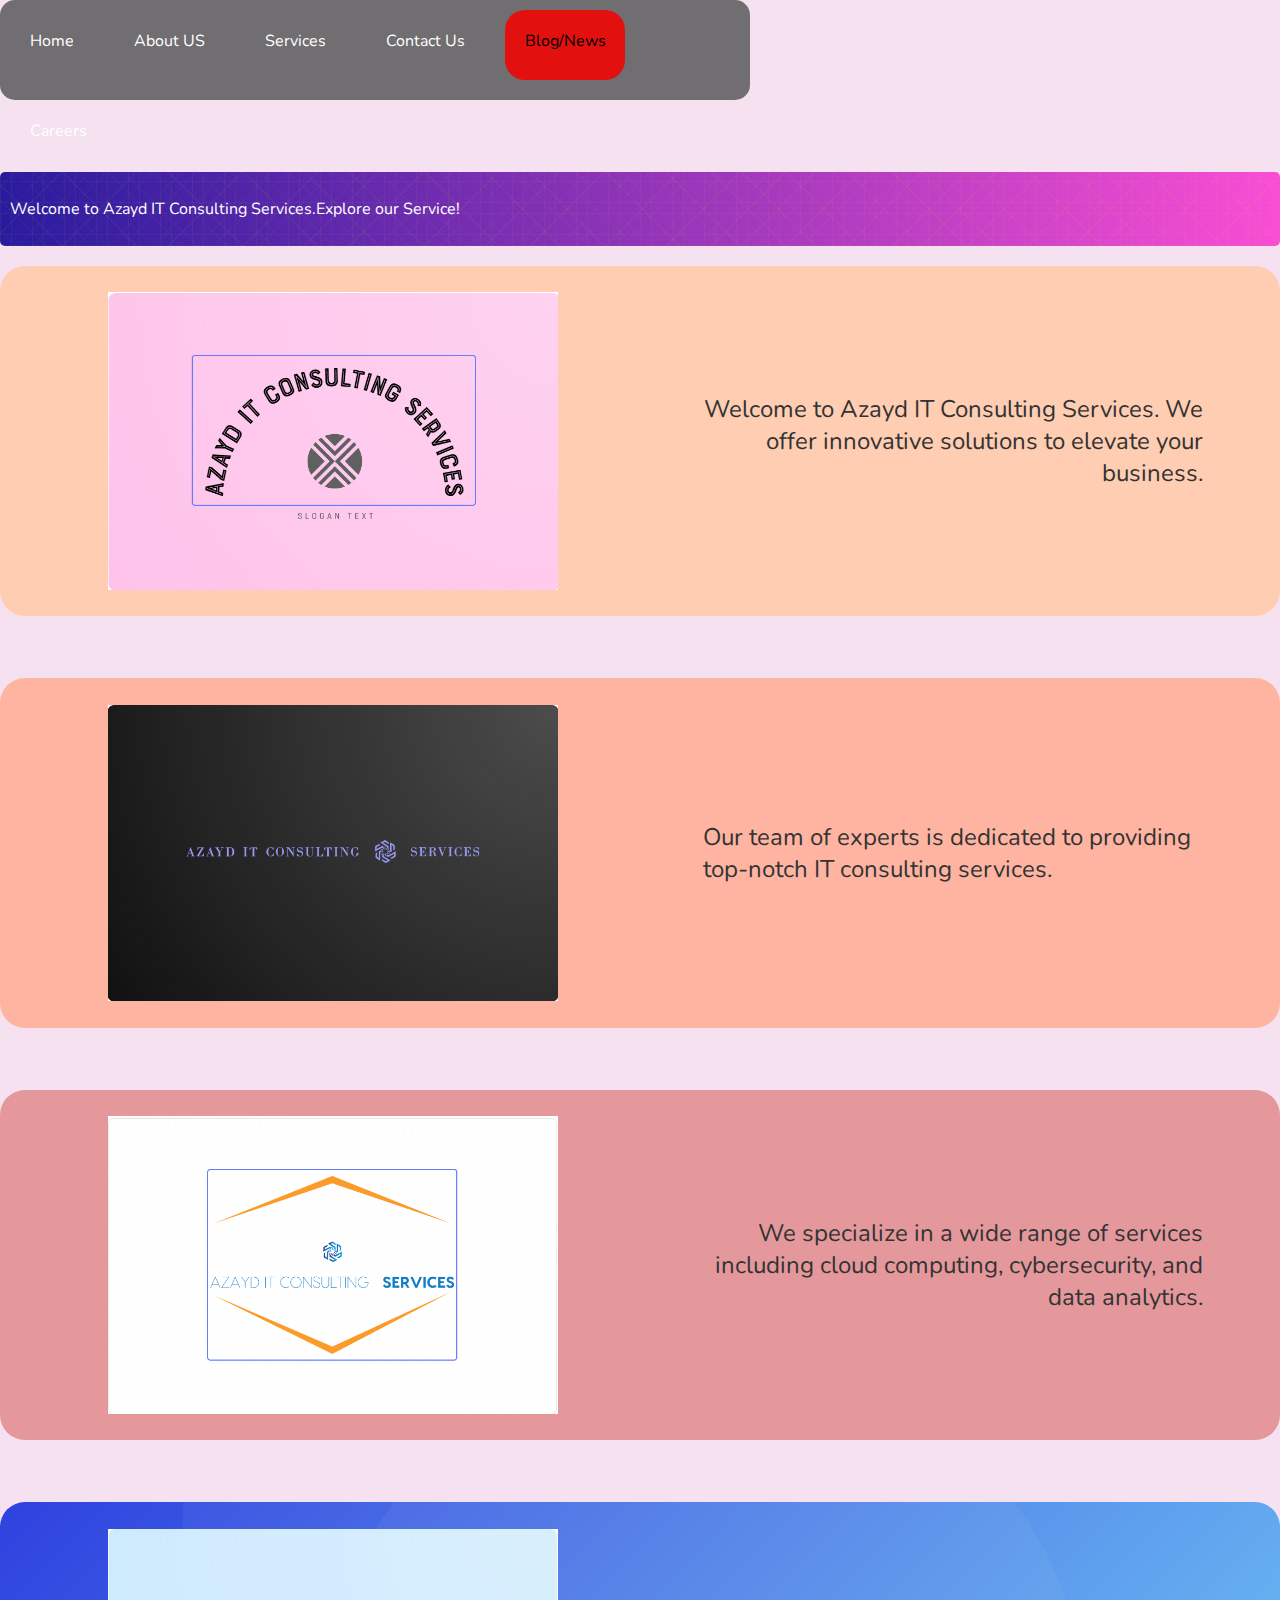
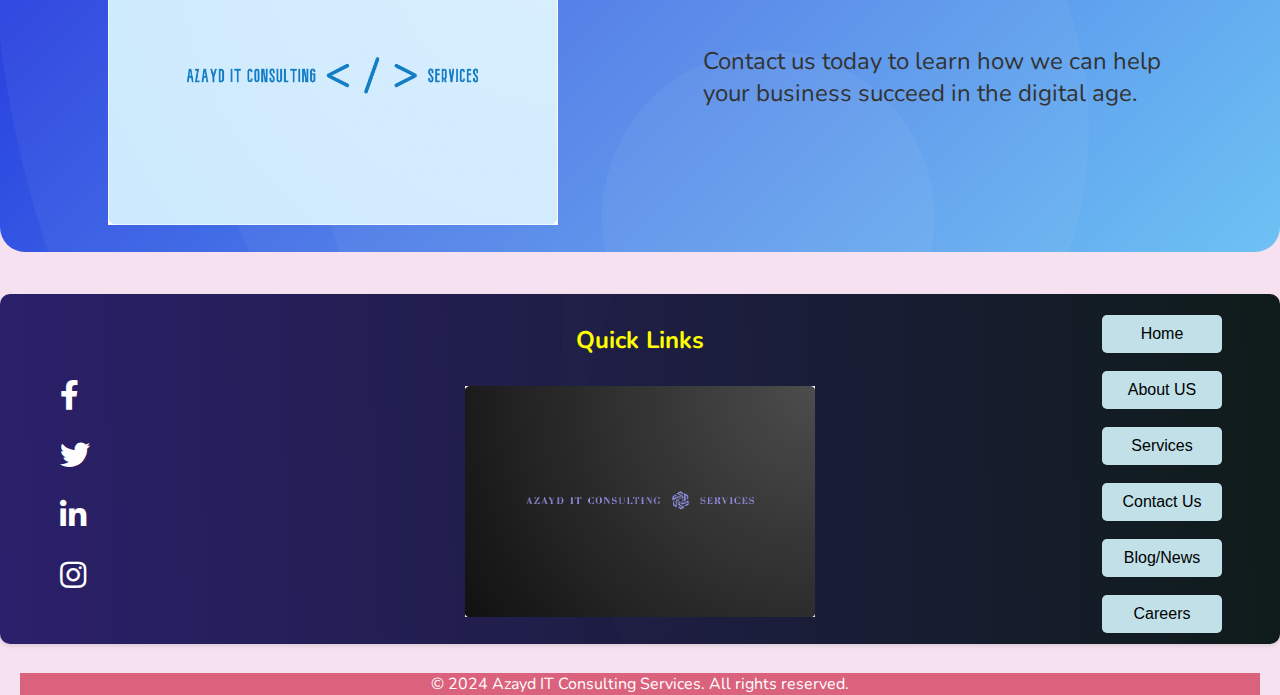
<file: index.html>
<!DOCTYPE html>
<html lang="en">
<head>
	<title>Home|Azayd IT 
Consulting Services</title>
	<meta charset="utf-8">
	<meta name="viewport" content="width=device-width, initial-scale=1.0">
	<link rel="stylesheet" type="text/css" href="index.css">
	<link rel="icon" type="image/x-icon" href="images/logo1.png">
	<link href="https://fonts.googleapis.com/css2?family=Nunito:wght@400;700&display=swap" rel="stylesheet">
	<link rel="stylesheet" href="https://cdnjs.cloudflare.com/ajax/libs/font-awesome/5.15.4/css/all.min.css">
</head>
<body>
	<div class="navbar">
		<a href="index.html">Home</a>
		<a href="aboutus.html">About US</a>
		<a href="service.html">Services</a>
		<a href="contactus.html">Contact Us</a>
		<a href="blog.html">Blog/News</a>
		<a href="career.html">Careers</a>
	</div><br>
	<div class="marquee">
		<p>Welcome to Azayd IT Consulting Services.Explore our Service!</p>
	</div>
	    <div class="section1">
        <img src="images/logo1.png" alt="logo">
        <p>Welcome to Azayd IT Consulting Services. We offer innovative solutions to elevate your business.</p>
    </div><br>
    <div class="section2">
        <p>Our team of experts is dedicated to providing top-notch IT consulting services.</p>
        <img src="images/logo2.png" alt="logo">
    </div><br>
    <div class="section3">
        <img src="images/logo3.png" alt="logo">
        <p>We specialize in a wide range of services including cloud computing, cybersecurity, and data analytics.</p>
    </div><br>
    <div class="section4">
        <p>Contact us today to learn how we can help your business succeed in the digital age.</p>
        <img src="images/logo4.png" alt="logo">
    </div><br>
	<div class="section5">
		<h2>Quick Links</h2>
		<center><img src="images/logo2.png"></center>
		<div class="links">
            <div class="social-media">
                <a href="https://facebook.com" target="_blank" class="fab fa-facebook-f"></a>
                <a href="https://twitter.com" target="_blank" class="fab fa-twitter"></a>
                <a href="https://linkedin.com" target="_blank" class="fab fa-linkedin-in"></a>
                <a href="https://instagram.com" target="_blank" class="fab fa-instagram"></a>
            </div>
            <div class="quick-links">
				<a href="index.html">Home</a><br>
				<a href="aboutus.html">About US</a><br>
				<a href="service.html">Services</a><br>
				<a href="contactus.html">Contact Us</a><br>
				<a href="blog.html">Blog/News</a><br>
				<a href="career.html">Careers</a><br>
			</div>
		</div>
		 <footer>
            <p>&copy; 2024 Azayd IT Consulting Services. All rights reserved.</p>
        </footer>
    </div>
</body>
</html>
</file>
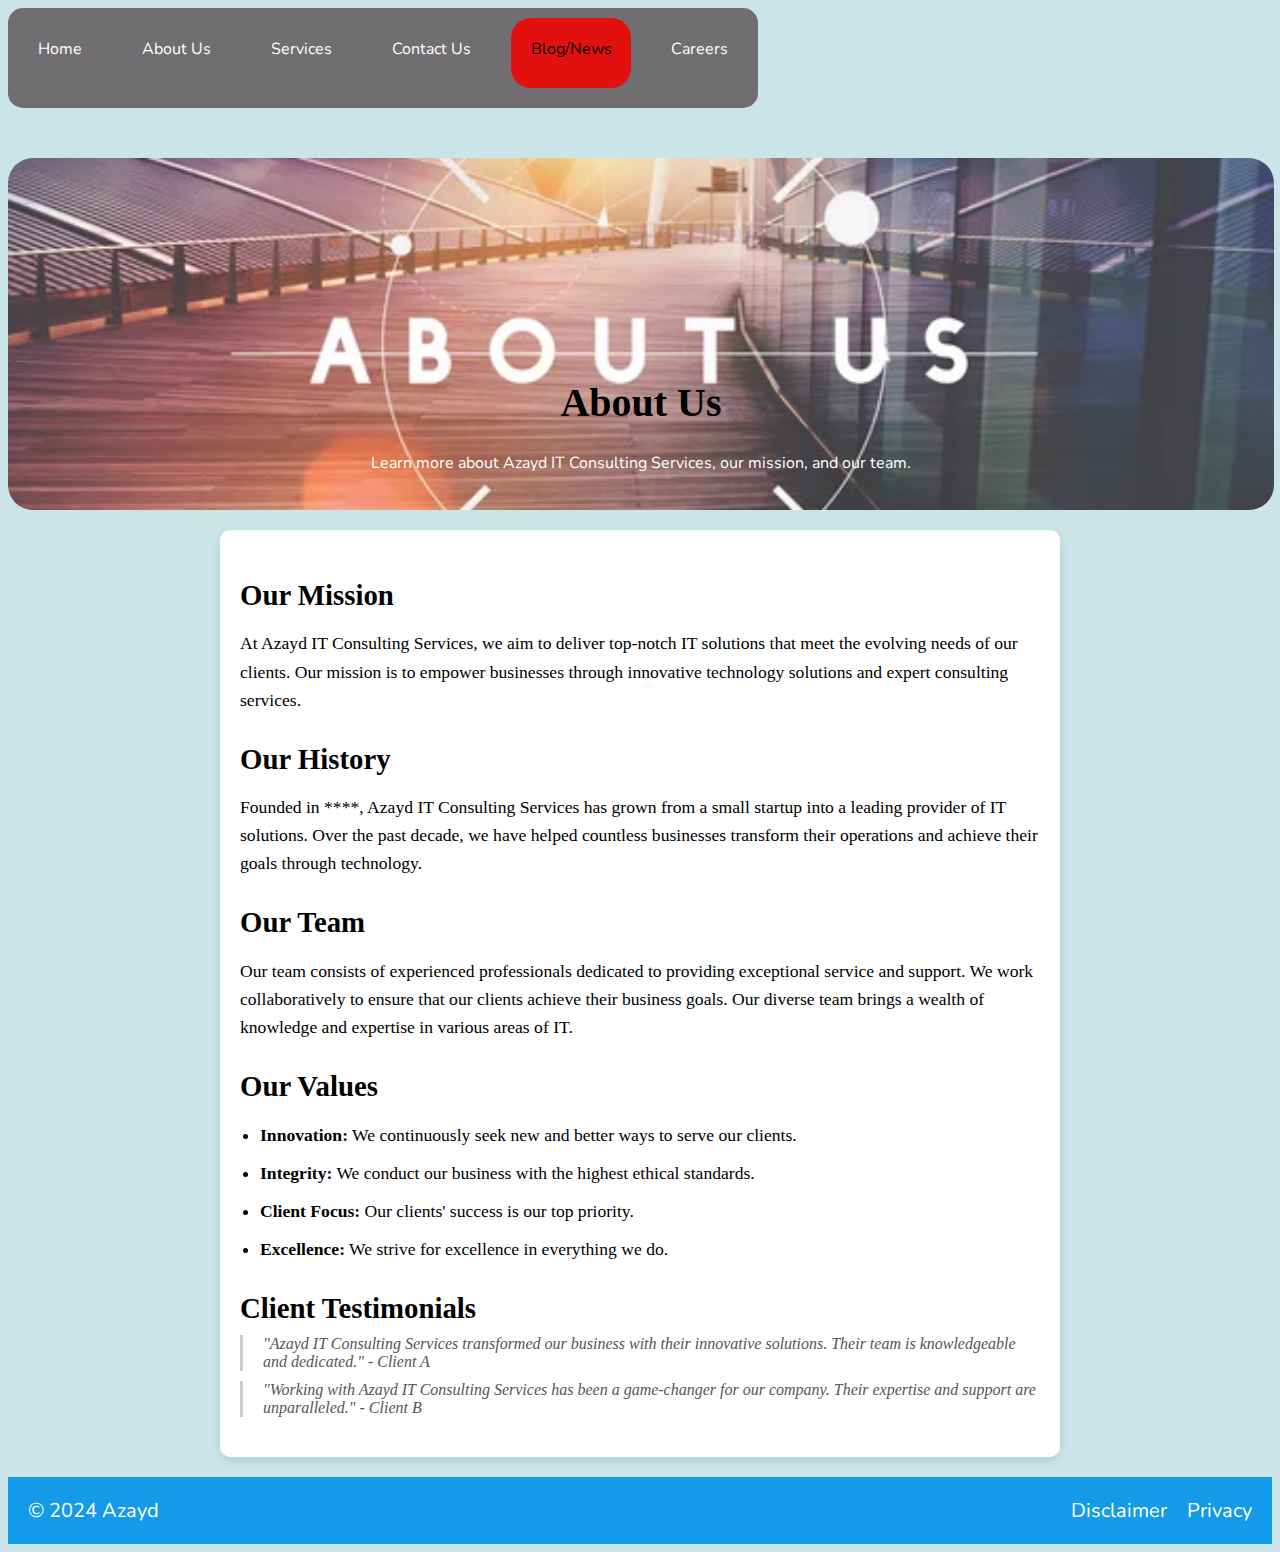
<file: aboutus.html>
<!DOCTYPE html>
<html lang="en">
<head>
	<meta name="viewport" content="width=device-width, initial-scale=1.0">
    <title>About Us | Azayd IT Consulting Services</title>
    <meta charset="utf-8">	
    <link rel="icon" type="image/x-icon" href="images/logo1.png">
    <link rel="stylesheet" type="text/css" href="aboutus.css">

    <link href="https://fonts.googleapis.com/css2?family=Nunito:wght@400;700&display=swap" rel="stylesheet">
</head>
<body>
    <div class="navbar">
        <a href="index.html">Home</a>
        <a href="aboutus.html">About Us</a>
        <a href="service.html">Services</a>
        <a href="contactus.html">Contact Us</a>
        <a href="blog.html">Blog/News</a>
        <a href="career.html">Careers</a>
    </div>
    <div class="section1">
        <h2>About Us</h2>
        <div class="marquee"><p>Learn more about Azayd IT Consulting Services, our mission, and our team.</p></div>
    </div>
    <div class="content">
        <section class="mission">
            <h3>Our Mission</h3>
            <p>At Azayd IT Consulting Services, we aim to deliver top-notch IT solutions that meet the evolving needs of our clients. Our mission is to empower businesses through innovative technology solutions and expert consulting services.</p>
        </section>
        <section class="history">
            <h3>Our History</h3>
            <p>Founded in ****, Azayd IT Consulting Services has grown from a small startup into a leading provider of IT solutions. Over the past decade, we have helped countless businesses transform their operations and achieve their goals through technology.</p>
        </section>
        <section class="team">
            <h3>Our Team</h3>
            <p>Our team consists of experienced professionals dedicated to providing exceptional service and support. We work collaboratively to ensure that our clients achieve their business goals. Our diverse team brings a wealth of knowledge and expertise in various areas of IT.</p>
        </section>
        <section class="values">
            <h3>Our Values</h3>
            <ul>
                <li><strong>Innovation:</strong> We continuously seek new and better ways to serve our clients.</li>
                <li><strong>Integrity:</strong> We conduct our business with the highest ethical standards.</li>
                <li><strong>Client Focus:</strong> Our clients' success is our top priority.</li>
                <li><strong>Excellence:</strong> We strive for excellence in everything we do.</li>
            </ul>
        </section>
        <section class="testimonials">
            <h3>Client Testimonials</h3>
            <blockquote>
                "Azayd IT Consulting Services transformed our business with their innovative solutions. Their team is knowledgeable and dedicated." - Client A
            </blockquote>
            <blockquote>
                "Working with Azayd IT Consulting Services has been a game-changer for our company. Their expertise and support are unparalleled." - Client B
            </blockquote>
        </section>
    </div>
	<footer>
		<p>&copy; 2024 Azayd</p>
		<nav>
			<ul>
				<li><a href="#">Disclaimer</a></li>
				<li><a href="#">Privacy</a></li>
			</ul>
		</nav>
	</footer>

</body>
</html>
</file>
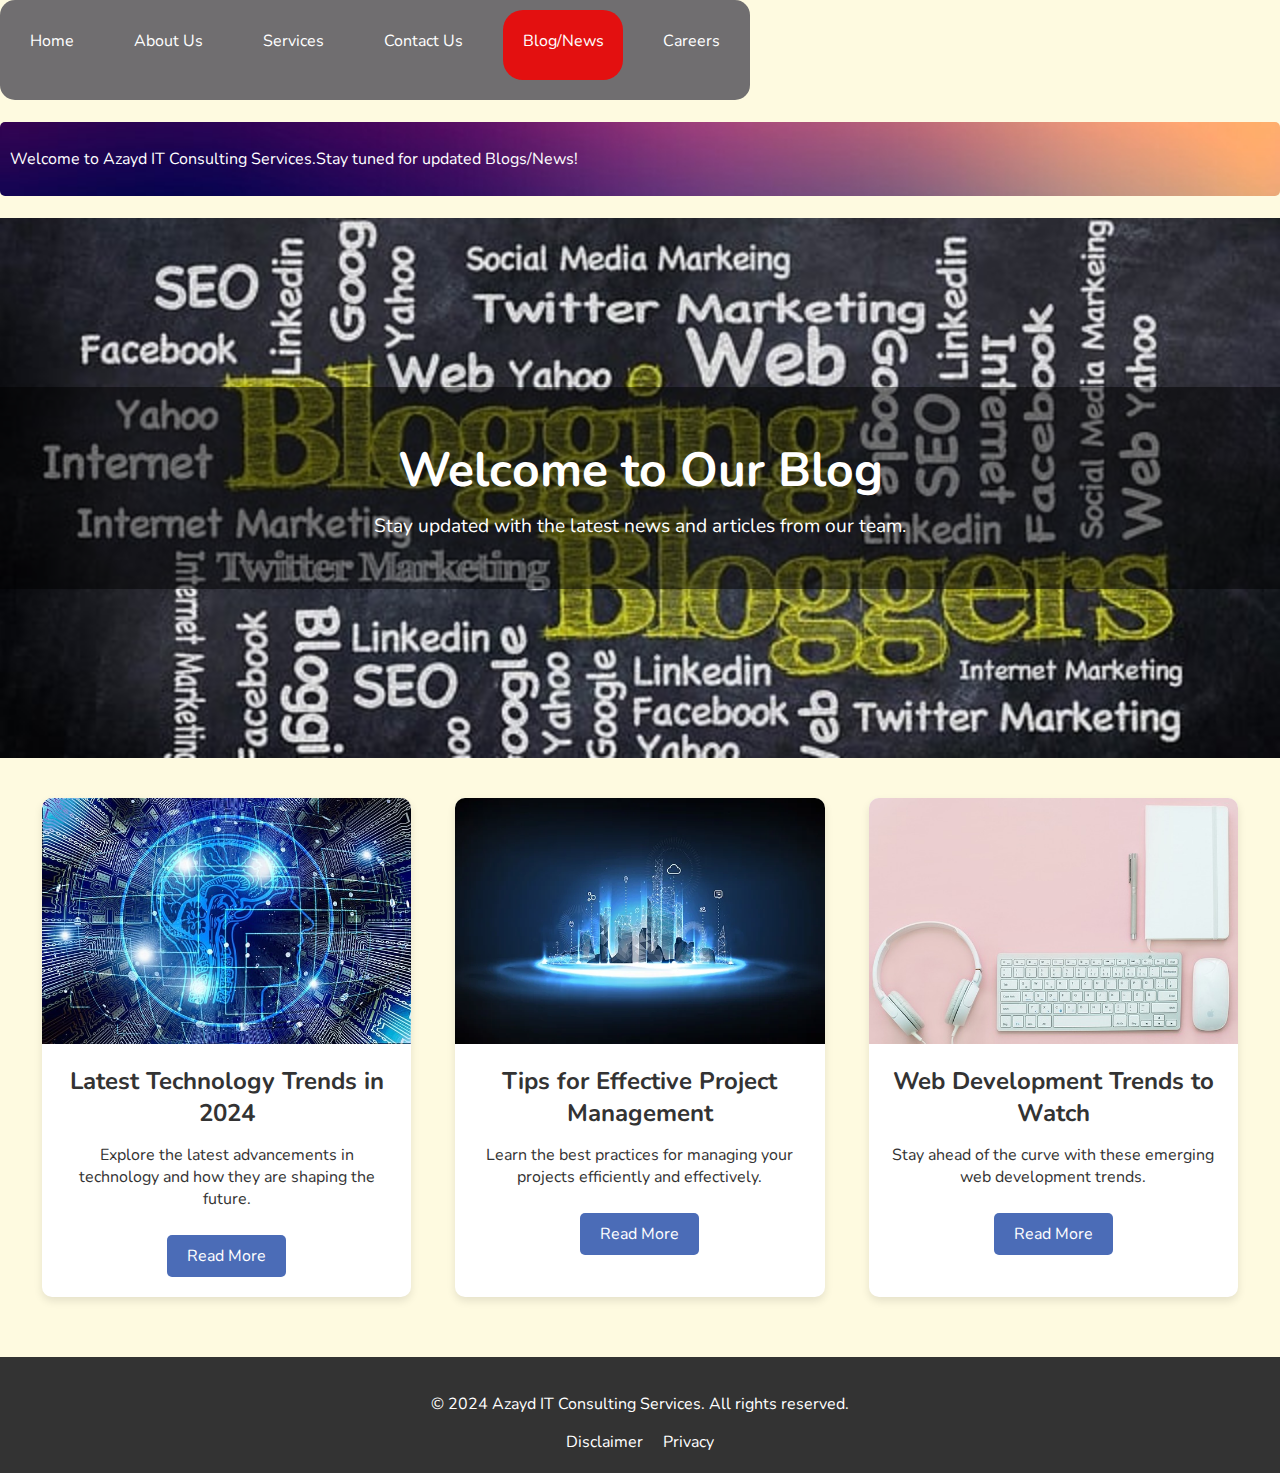
<file: blog.html>
<!DOCTYPE html>
<html lang="en">
<head>
    <meta charset="UTF-8">
    <meta name="viewport" content="width=device-width, initial-scale=1.0">
    <link rel="icon" type="image/x-icon" href="images/logo1.png">
    <title>Blog/News | Azayd IT Consulting Services</title>
    <link rel="stylesheet" href="blog.css">
    <link href="https://fonts.googleapis.com/css2?family=Nunito:wght@400;700&family=Roboto:wght@400;700&display=swap" rel="stylesheet">
</head>
<body>
    <div class="navbar">
        <a href="index.html">Home</a>
        <a href="aboutus.html">About Us</a>
        <a href="service.html">Services</a>
        <a href="contactus.html">Contact Us</a>
        <a href="blog.html">Blog/News</a>
        <a href="career.html">Careers</a>
    </div><br>
    <div class="marquee">
        <p>Welcome to Azayd IT Consulting Services.Stay tuned for updated Blogs/News!</p>
    </div><br>
    <header class="header">
        <div class="overlay">
            <h1>Welcome to Our Blog</h1>
            <p>Stay updated with the latest news and articles from our team.</p>
        </div>
    </header>
    <main class="main-content">
        <section class="blog-posts">
            <article class="post">
                <img src="images/blog3.png" alt="Blog Image">
                <h2>Latest Technology Trends in 2024</h2>
                <p>Explore the latest advancements in technology and how they are shaping the future.</p>
                <a href="#">Read More</a>
            </article>
            <article class="post">
                <img src="images/blog1.png" alt="Blog Image">
                <h2>Tips for Effective Project Management</h2>
                <p>Learn the best practices for managing your projects efficiently and effectively.</p>
                <a href="#">Read More</a>
            </article>
            <article class="post">
                <img src="images/blog2.png" alt="Blog Image">
                <h2>Web Development Trends to Watch</h2>
                <p>Stay ahead of the curve with these emerging web development trends.</p>
                <a href="#">Read More</a>
            </article>
        </section>
    </main>
    <footer class="footer">
        <p>&copy; 2024 Azayd IT Consulting Services. All rights reserved.</p>
        <nav>
            <ul>
                <li><a href="#">Disclaimer</a></li>
                <li><a href="#">Privacy</a></li>
            </ul>
        </nav>
    </footer>
</body>
</html>
</file>
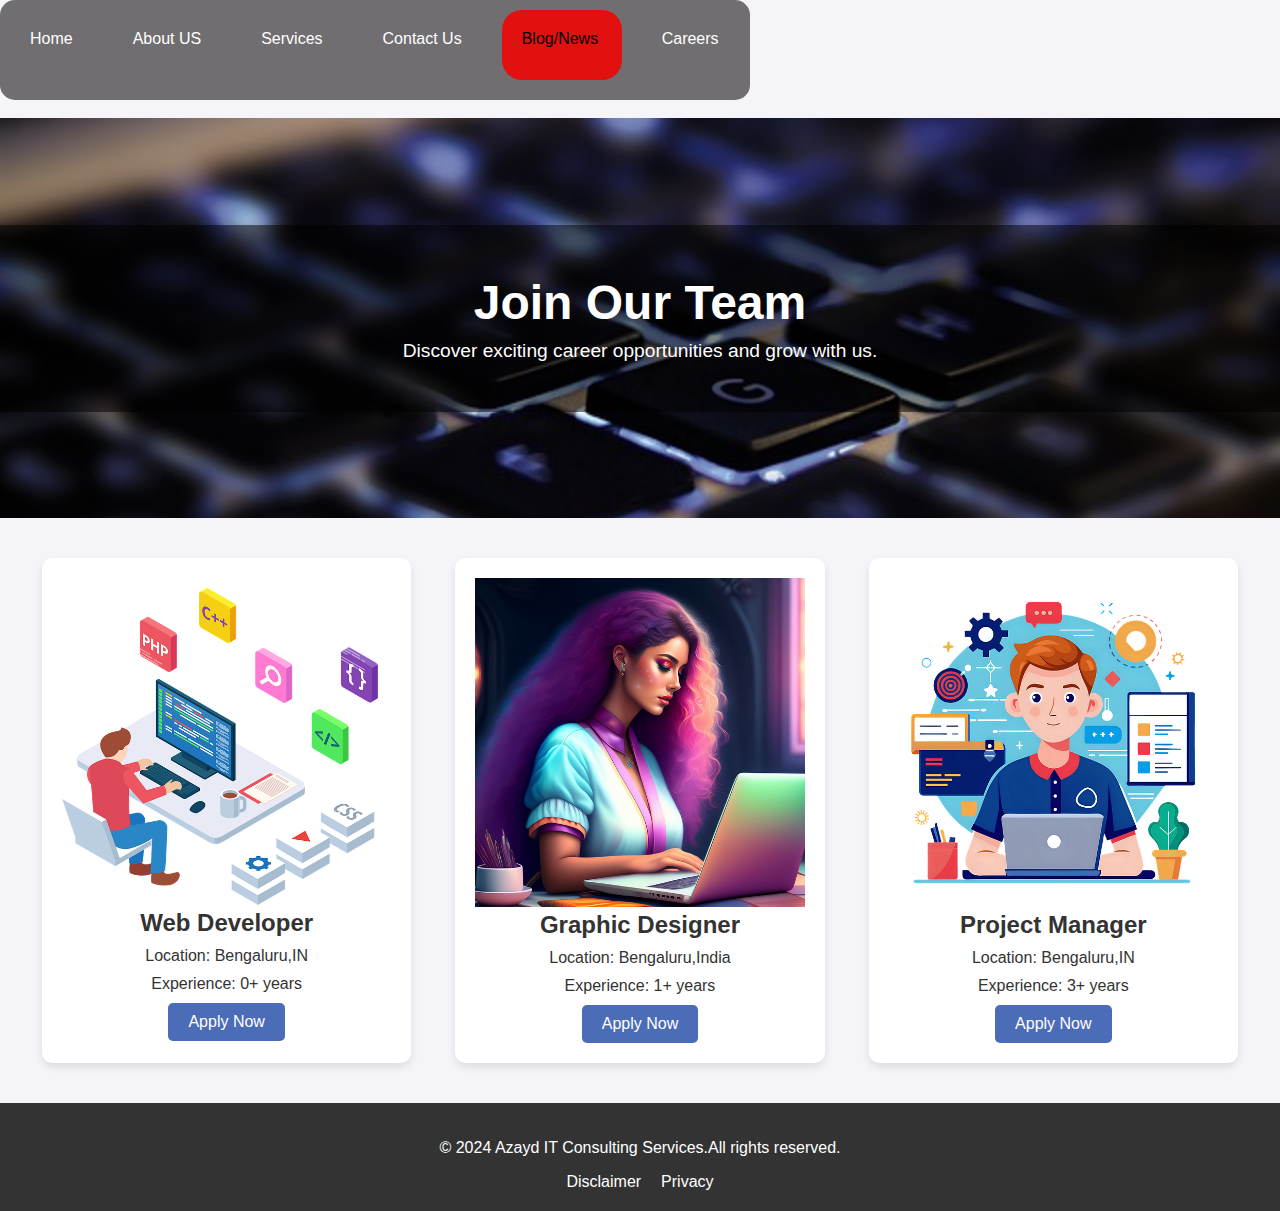
<file: career.html>
<!DOCTYPE html>
<html lang="en">
<head>
    <meta charset="UTF-8">
    <meta name="viewport" content="width=device-width, initial-scale=1.0">
    <link rel="icon" type="image/x-icon" href="images/logo1.png">
    <title>Career|Azayd IT Consulting Services</title>
    <link rel="stylesheet" href="career.css">
</head>
<body>
    <div class="navbar">
        <a href="index.html">Home</a>
        <a href="aboutus.html">About US</a>
        <a href="service.html">Services</a>
        <a href="contactus.html">Contact Us</a>
        <a href="blog.html">Blog/News</a>
        <a href="career.html">Careers</a>
    </div><br>
    <header>
        <div class="header-overlay">
            <h1>Join Our Team</h1>
            <p>Discover exciting career opportunities and grow with us.</p>
        </div>
    </header>

    <section class="job-listings">
        <div class="job">
            <img src="images/wb.png" alt="WB img">
            <h2>Web Developer</h2>
            <p>Location: Bengaluru,IN</p>
            <p>Experience: 0+ years</p>
            <button>Apply Now</button>
        </div>
        <div class="job">
            <img src="images/gd.png" alt="GD">
            <h2>Graphic Designer</h2>
            <p>Location: Bengaluru,India</p>
            <p>Experience: 1+ years</p>
            <button>Apply Now</button>
        </div>
        <div class="job">
            <img src="images/pm.png" alt="PM">
            <h2>Project Manager</h2>
            <p>Location: Bengaluru,IN</p>
            <p>Experience: 3+ years</p>
            <button>Apply Now</button>
        </div>
        <!-- Add more job listings as needed -->
    </section>

    <footer>
        <p>&copy; 2024 Azayd IT Consulting Services.All rights reserved.</p>
        <nav>
            <ul>
                <li><a href="#">Disclaimer</a></li>
                <li><a href="#">Privacy</a></li>
            </ul>
        </nav>
    </footer>
</body>
</html>
</file>
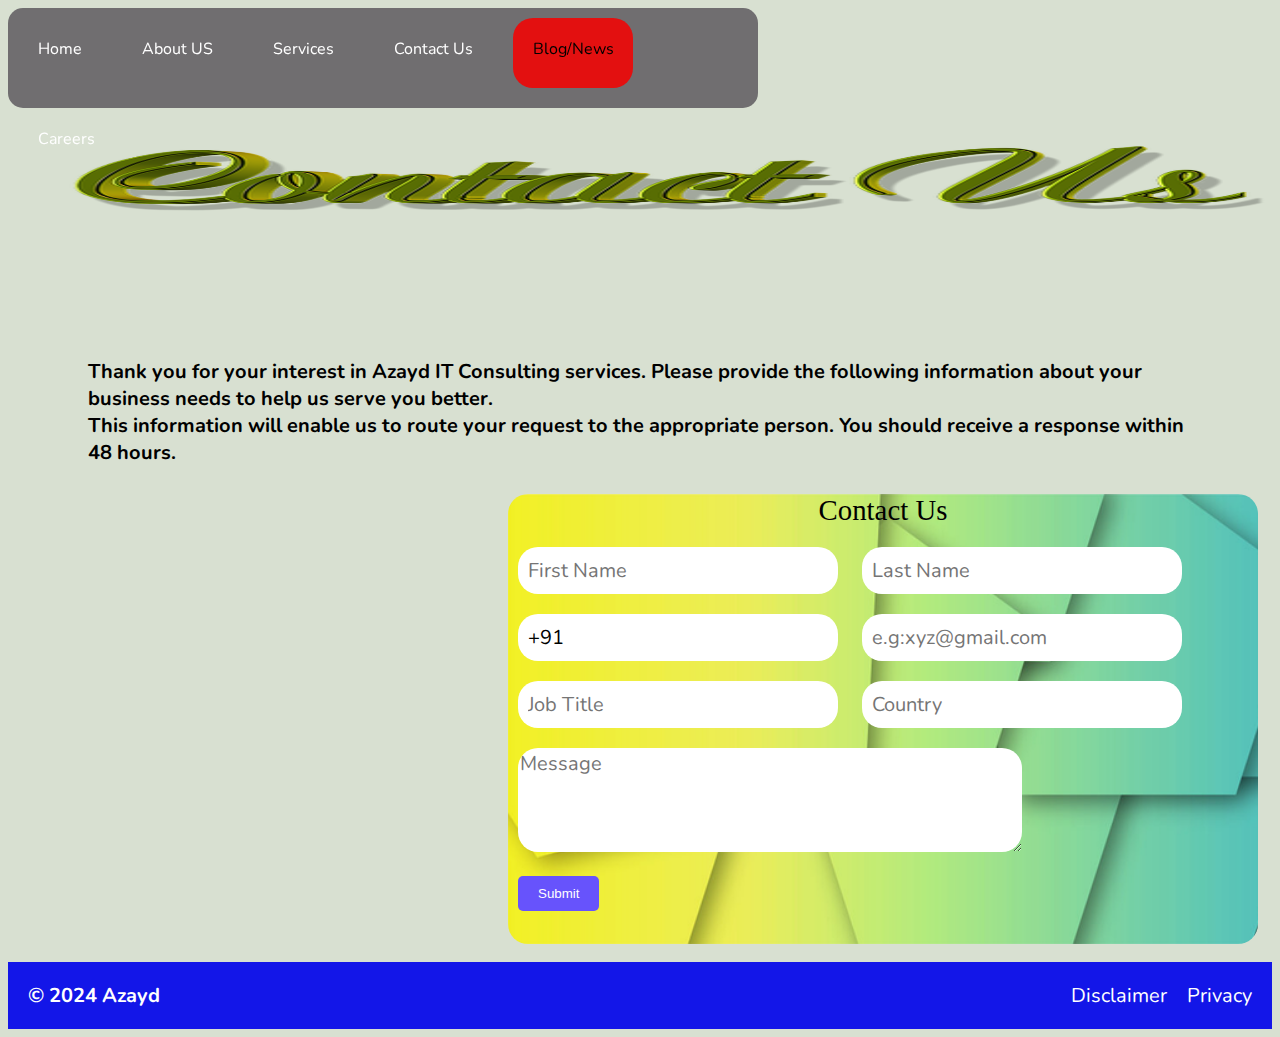
<file: contactus.html>
<!DOCTYPE html>
<html>
<html lang="eng">
<head>
	<meta name="viewport" content="width=device-width, initial-scale=1.0">
	<title>Contact Us|Azayd IT Consulting Services</title>
	<link rel="icon" type="image/x-icon" href="images/logo1.png">
	<link rel="stylesheet" type="text/css" href="contactus.css">
	<link href="https://fonts.googleapis.com/css2?family=Nunito:wght@400;700&display=swap" rel="stylesheet">

</head>
<body>
	<div class="navbar">
		<a href="index.html">Home</a>
		<a href="aboutus.html">About US</a>
		<a href="service.html">Services</a>
		<a href="contactus.html">Contact Us</a>
		<a href="blog.html">Blog/News</a>
		<a href="career.html">Careers</a>
	</div><br>
	<img src="images/contact.png"><br>
	<br>
	<p>Thank you for your interest in  Azayd IT 
	Consulting services. Please provide the following information about your business needs to help us serve you better.<br>This information will enable us to route your request to the appropriate person. You should receive a response within 48 hours.</p><br>
	<form class="enquire">
        <legend>Contact Us</legend>
        <input type="text" name="first_name" placeholder="First Name" required>
        <input type="text" name="last_name" placeholder="Last Name" required>
        <input type="text" name="phone_number" placeholder="e.g:+911234567890" value="+91"required>
        <input type="email" name="email" placeholder="e.g:xyz@gmail.com" required>
        <input type="text" name="job_title" placeholder="Job Title">
        <input type="text" name="country" placeholder="Country"><br>
        <textarea name="message" placeholder="Message"></textarea><br>
        <input type="submit" value="Submit">
    </form><br>
	<footer>
		<p>&copy; 2024 Azayd</p>
		<nav>
			<ul>
				<li><a href="#">Disclaimer</a></li>
				<li><a href="#">Privacy</a></li>
			</ul>
		</nav>
	</footer>
</body>
</html>
</file>
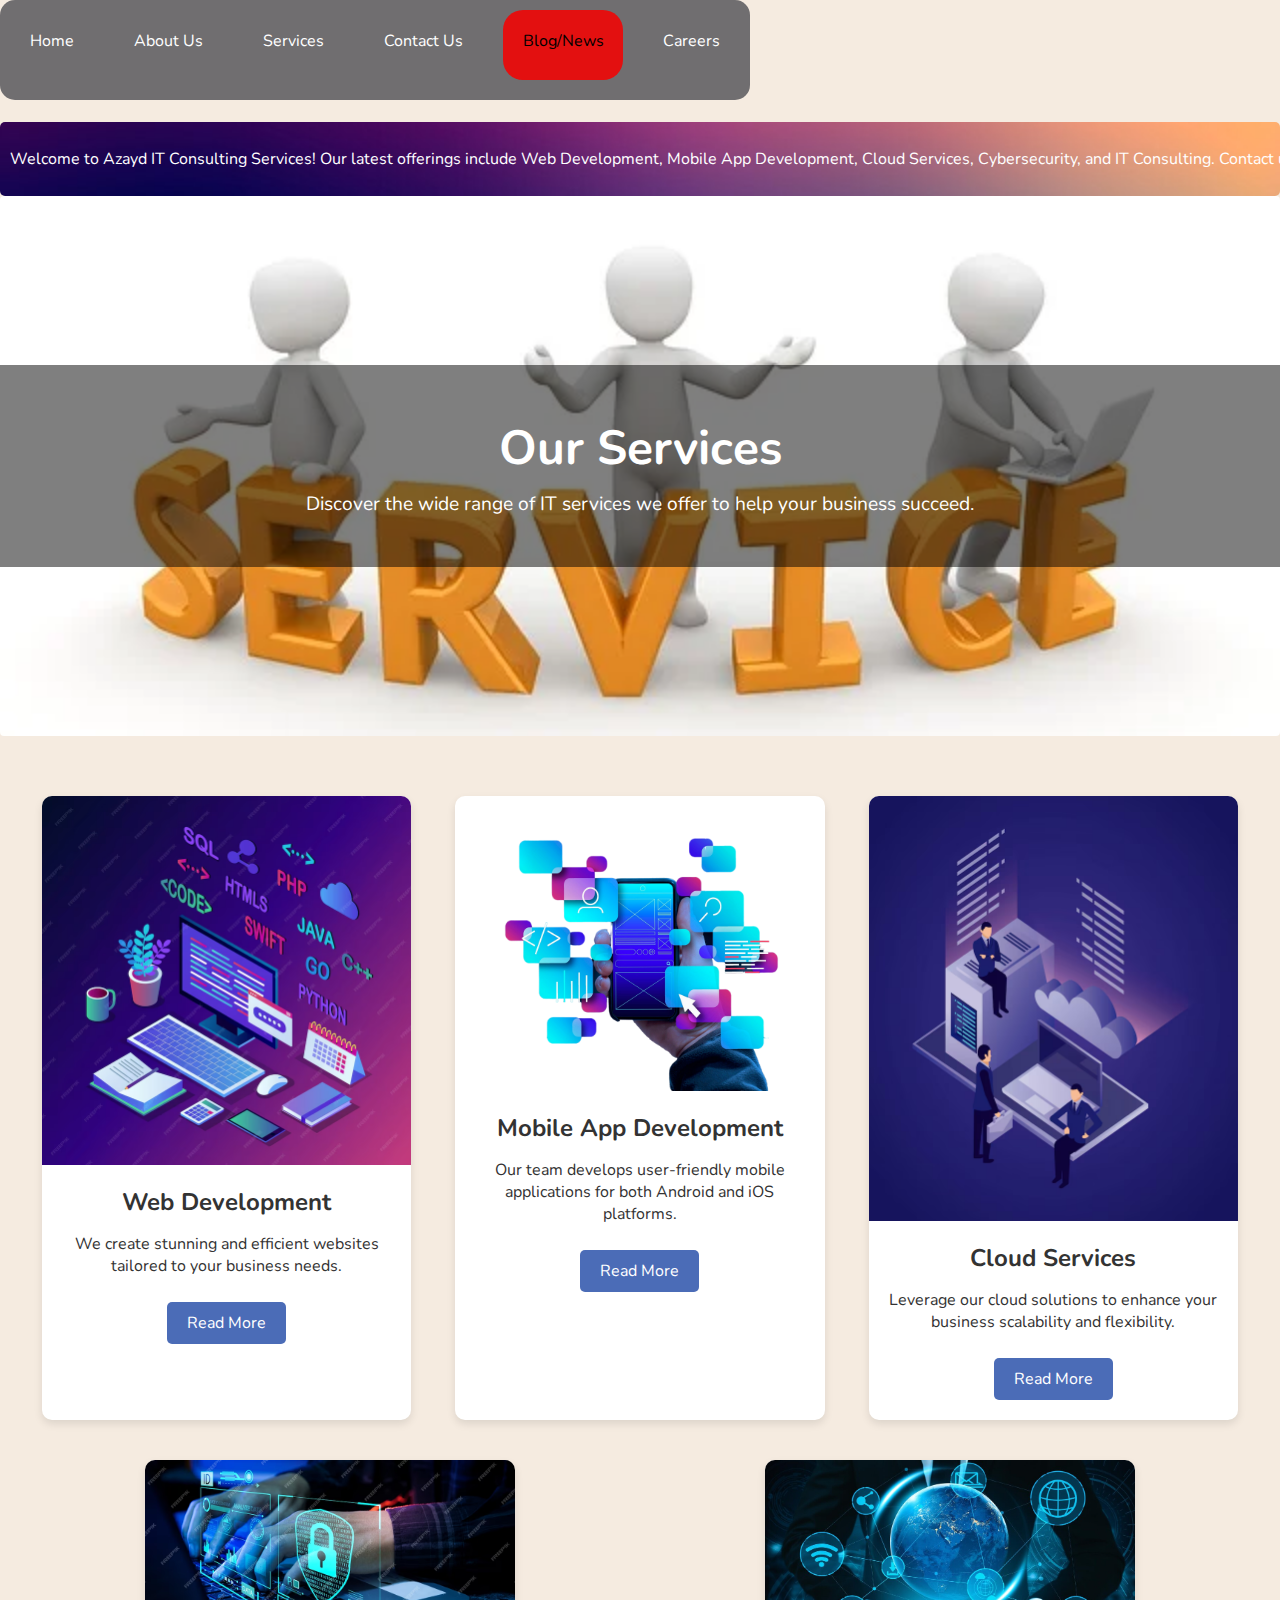
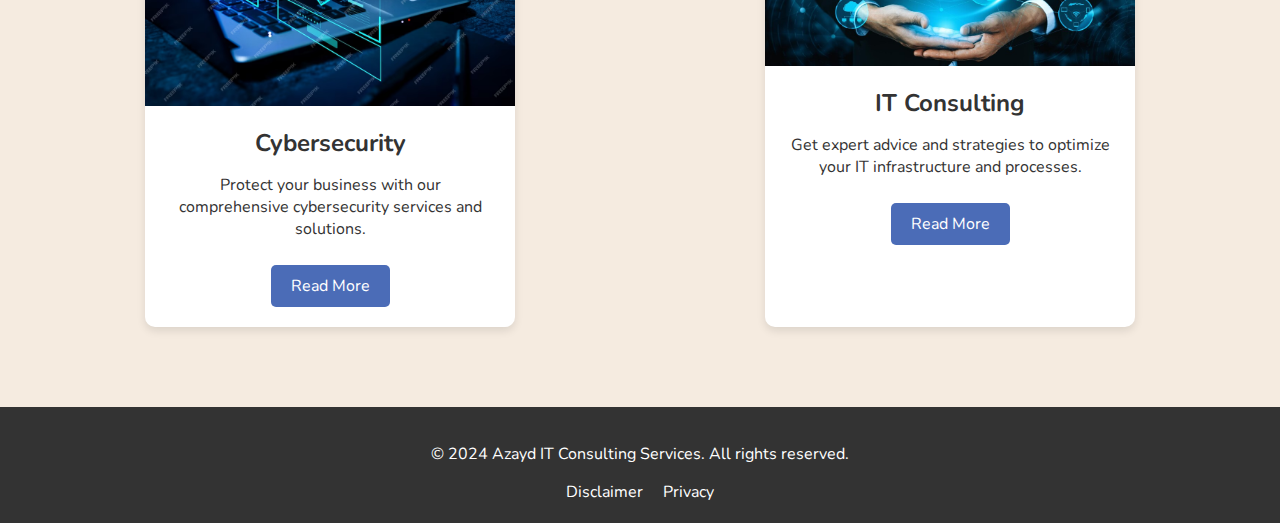
<file: service.html>
<!DOCTYPE html>
<html lang="en">
<head>
    <meta charset="UTF-8">
    <meta name="viewport" content="width=device-width, initial-scale=1.0">
    <link rel="icon" type="image/x-icon" href="images/logo1.png">
    <title>Services | Azayd IT Consulting Services</title>
    <link rel="stylesheet" href="service.css">
    <link href="https://fonts.googleapis.com/css2?family=Nunito:wght@400;700&family=Roboto:wght@400;700&display=swap" rel="stylesheet">
</head>
<body>
    <div class="navbar">
        <a href="index.html">Home</a>
        <a href="aboutus.html">About Us</a>
        <a href="service.html">Services</a>
        <a href="contactus.html">Contact Us</a>
        <a href="blog.html">Blog/News</a>
        <a href="career.html">Careers</a>
    </div><br>
    <div class="marquee">
        <p>Welcome to Azayd IT Consulting Services! Our latest offerings include Web Development, Mobile App Development, Cloud Services, Cybersecurity, and IT Consulting. Contact us today to learn more !</p>
    </div>
    <header class="header">
        <div class="overlay">
            <h1>Our Services</h1>
            <p>Discover the wide range of IT services we offer to help your business succeed.</p>
        </div>
    </header>
    <main class="main-content">
        <section class="service-section">
            <div class="service">
                <img src="images/webde.png" alt="Web Development">
                <h2>Web Development</h2>
                <p>We create stunning and efficient websites tailored to your business needs.</p>
                <a href="#">Read More</a>
            </div>
            <div class="service">
                <img src="images/mob.png" alt="Mobile App Development"><br>
                <h2>Mobile App Development</h2>
                <p>Our team develops user-friendly mobile applications for both Android and iOS platforms.</p>
                <a href="#">Read More</a>
            </div>
            <div class="service">
                <img src="images/cloud.png" alt="Cloud Services">
                <h2>Cloud Services</h2>
                <p>Leverage our cloud solutions to enhance your business scalability and flexibility.</p>
                <a href="#">Read More</a>
            </div>
            <div class="service">
                <img src="images/cyber.png" alt="Cybersecurity">
                <h2>Cybersecurity</h2>
                <p>Protect your business with our comprehensive cybersecurity services and solutions.</p>
                <a href="#">Read More</a>
            </div>
            <div class="service">
                <img src="images/itco.png" alt="IT Consulting">
                <h2>IT Consulting</h2>
                <p>Get expert advice and strategies to optimize your IT infrastructure and processes.</p>
                <a href="#">Read More</a>
            </div>
        </section>
    </main>
    <footer class="footer">
        <p>&copy; 2024 Azayd IT Consulting Services. All rights reserved.</p>
        <nav>
            <ul>
                <li><a href="#">Disclaimer</a></li>
                <li><a href="#">Privacy</a></li>
            </ul>
        </nav>
    </footer>
</body>
</html>
</file>
<file: index.css>
body{
	background-color:#f5e1f0;
	font-family: 'Nunito', sans-serif;
	margin:0;
	padding:0;
	color:#333;
}
.navbar a{
	text-decoration: none;
	color:white;
	margin:10px;
	float:left;
	padding: 20px;
	font-family: 'Nunito', sans-serif;
}
.navbar{
	background-color:#706e70;
	height:100px;
	width:750px;
	border-radius:15px;
	position:sticky;
}
.navbar a:nth-child(5){
	height:30px;
	width: 80px;
	background-color:#e31010;
	color: black;
	border-radius:20px;
}
.navbar a:hover{
	color:gold;
	font-family: 'Nunito', sans-serif;
	text-decoration:underline;
}
.marquee {
    width: 100%;
    background-image:repeating-linear-gradient(45deg, hsla(64,83%,54%,0.05) 0px, hsla(64,83%,54%,0.05) 1px,transparent 1px, transparent 11px,hsla(64,83%,54%,0.05) 11px, hsla(64,83%,54%,0.05) 12px,transparent 12px, transparent 32px),repeating-linear-gradient(90deg, hsla(64,83%,54%,0.05) 0px, hsla(64,83%,54%,0.05) 1px,transparent 1px, transparent 11px,hsla(64,83%,54%,0.05) 11px, hsla(64,83%,54%,0.05) 12px,transparent 12px, transparent 32px),repeating-linear-gradient(0deg, hsla(64,83%,54%,0.05) 0px, hsla(64,83%,54%,0.05) 1px,transparent 1px, transparent 11px,hsla(64,83%,54%,0.05) 11px, hsla(64,83%,54%,0.05) 12px,transparent 12px, transparent 32px),repeating-linear-gradient(135deg, hsla(64,83%,54%,0.05) 0px, hsla(64,83%,54%,0.05) 1px,transparent 1px, transparent 11px,hsla(64,83%,54%,0.05) 11px, hsla(64,83%,54%,0.05) 12px,transparent 12px, transparent 32px),linear-gradient(90deg, rgb(41, 27, 158),rgb(249, 77, 212));
    background-repeat: no-repeat;
    background-position:center;
    background-size:cover;
    border:none;
    border-radius:5px;
    color: white;
    overflow: hidden;
    white-space: nowrap;
    cursor:none;
    position:sticky;
    box-sizing: border-box;
    font-size:1em;
    font-family: 'Nunito', sans-serif;
}
.marquee p {
    display: inline-block;
    padding: 10px;
    animation: marquee 5s linear infinite;
}

@keyframes marquee {
    0% { transform: translateX(300%); }
    100% { transform: translateX(-100%); }
}
.section1, .section2, .section3, .section4 {
    display: flex;
    align-items: center;
    justify-content: space-around;
    height: 350px;
    width: 100%;
    border-radius: 25px;
    padding: 20px;
    box-sizing: border-box;
    margin: 20px 0;
}

.section1 {
    background-color: #ffcdb2;
    flex-direction: row;
    text-align: right;
}

.section1 img {
    width: 450px;
    height: auto;
    background-repeat: no-repeat;
    background-position: left;
    background-size: cover;
    padding: 30px;
}

.section1 p {
    max-width: 500px;
    font-size:1.5em;
}

.section2 {
    background-color: #ffb4a2;
    flex-direction: row-reverse;
    text-align: left;
}

.section2 img {
    width: 450px;
    height: auto;
    background-repeat: no-repeat;
    background-position: left;
    background-size: cover;
    padding: 30px;
}

.section2 p {
    max-width: 500px;
    font-size:1.5em;
}

.section3 {
    background-color: #e5989b;
    flex-direction: row;
    text-align: right;
}

.section3 img {
    width: 450px;
    height: auto;
    background-repeat: no-repeat;
    background-position: left;
    background-size: cover;
    padding: 30px;
}

.section3 p {
    max-width: 500px;
    font-size:1.5em;
}

.section4 {
    background-image: radial-gradient(circle at 85% 1%, hsla(190,0%,93%,0.05) 0%, hsla(190,0%,93%,0.05) 96%,transparent 96%, transparent 100%), radial-gradient(circle at 14% 15%, hsla(190,0%,93%,0.05) 0%, hsla(190,0%,93%,0.05) 1%,transparent 1%, transparent 100%), radial-gradient(circle at 60% 90%, hsla(190,0%,93%,0.05) 0%, hsla(190,0%,93%,0.05) 20%,transparent 20%, transparent 100%), radial-gradient(circle at 79% 7%, hsla(190,0%,93%,0.05) 0%, hsla(190,0%,93%,0.05) 78%,transparent 78%, transparent 100%), radial-gradient(circle at 55% 65%, hsla(190,0%,93%,0.05) 0%, hsla(190,0%,93%,0.05) 52%,transparent 52%, transparent 100%), linear-gradient(135deg, rgb(37, 56, 222),rgb(96, 189, 244));
    flex-direction: row-reverse;
    text-align: left;
}

.section4 img {
    width: 450px;
    height: auto;
    background-repeat: no-repeat;
    background-position: left;
    background-size: cover;
    padding: 30px;
}

.section4 p {
    max-width: 500px;
    font-size:1.5em;
}


.section5 {
    position: relative;
    background-image: radial-gradient(circle at 90% 24%, rgba(209, 209, 209,0.04) 0%, rgba(209, 209, 209,0.04) 50%,rgba(160, 160, 160,0.04) 50%, rgba(160, 160, 160,0.04) 100%),radial-gradient(circle at 91% 63%, rgba(45, 45, 45,0.04) 0%, rgba(45, 45, 45,0.04) 50%,rgba(87, 87, 87,0.04) 50%, rgba(87, 87, 87,0.04) 100%),radial-gradient(circle at 17% 2%, rgba(124, 124, 124,0.04) 0%, rgba(124, 124, 124,0.04) 50%,rgba(117, 117, 117,0.04) 50%, rgba(117, 117, 117,0.04) 100%),linear-gradient(88deg, rgb(33, 20, 105),rgb(1, 15, 13));
    height: 350px;
    width: 100%;
    border-radius: 10px;
    box-shadow: 0 2px 4px rgba(0, 0, 0, 0.1);
    padding: 20px;
    box-sizing: border-box;
}

.section5 h2 {
    color: yellow;
    margin-top: 0;
    padding: 10px;
    text-align: center;
}
.section5 img{
    width:350px;
    height:auto;
    display:flex;
}

.section5 .links {
    display: flex;
    align-items: center;
    justify-content: space-between;
}

.section5 .social-media {
    display: flex;
    flex-direction: column;
    align-items: flex-start;
    margin-top:-300px;
    margin-left:40px;
    margin-right: 40px;
}

.section5 .social-media a {
    color: white;
    font-size: 30px;
    margin: 15px 0;
    text-decoration:none;
    transition: color 0.3s ease;
}

.section5 .social-media a:hover {
    color: gold;
    font-size: 40px;
    transition: font-size 0.3s ease;
}

.section5 .quick-links {
    display: flex;
    flex-direction: column;
    align-items: flex-start;
    margin-top:-300px;
    margin-right:40px; 
}

.section5 .quick-links a {
    display: block;
    text-decoration: none;
    text-align: center;
    color: black;
    font-family: 'Arial', sans-serif;
    margin: -2px;
    padding: 10px;
    width: 100px;
    background-color: #c1e0e8;
    border-radius: 5px;
    border: none;
    transition: box-shadow 0.3s ease, transform 0.3s ease;
}

.section5 .quick-links a:hover {
    box-shadow: 0 2px 4px rgba(0, 0, 0, 0.2);
    transform: translate(5px, 5px);
    color: #8803fc;
    text-decoration: underline;
}

.section5 footer {
    margin-top: 20px;
    text-align: center;
    color: white;
    width:100%
    padding:15px;
    background-color:#da627d;
    cursor:none;
}
</file>
<file: aboutus.css>
body{
	background-color: #cae4e8;
}
.navbar a{
	text-decoration: none;
	color:white;
	margin:10px;
	float:left;
	padding: 20px;
	font-family: 'Nunito', sans-serif;
}
.navbar{
	background-color:#706e70;
	height:100px;
	width:750px;
	border-radius:15px;
	position:sticky;
}
.navbar a:nth-child(5){
	height:30px;
	width: 80px;
	background-color:#e31010;
	color: black;
	border-radius:20px;
}
.navbar a:hover{
	color:gold;
	font-family: 'Nunito', sans-serif;
	text-decoration:underline;
}
.section1 {
    height: 350px;
    width: 100%;
    background-color: #ffcdb2;
    border-radius: 25px;
    background-image: url('images/aboutus.png');
    background-repeat: no-repeat;
    background-position: center;
    background-size: cover;
    display: flex;
    flex-direction: column;
    justify-content: center;
    align-items: center;
    color: white;
    text-align: center;
    padding: 1px;
    margin-top: 50px; /* Adjust according to navbar height */
}

.section1 h2 {
    margin: 0;
    font-size: 2.5em;
    color:black;
    margin-top:210px;
}
.marquee {
    width: 100%;
    color: white;
    overflow: hidden;
    white-space: nowrap;
    cursor:none;
    position:sticky;
    box-sizing: border-box;
    font-size:1em;
    font-family: 'Nunito', sans-serif;
}
.marquee p {
    display: inline-block;
    padding: 10px;
    animation: marquee 12s linear infinite;
}

@keyframes marquee {
    0% { transform: translateX(200%); }
    100% { transform: translateX(-100%); }
}

/*.section1 p {
    margin: 10px 0 0;
    font-size: 1.2em;
    color:#ff7b00;
}*/

.content {
    padding: 20px;
    text-align: left;
    margin: 20px auto;
    max-width: 800px;
    background-color: #fff;
    border-radius: 10px;
    box-shadow: 0 4px 8px rgba(0, 0, 0, 0.1);
}

.content section {
    margin-bottom: 20px;
}

.content h3 {
    font-size: 1.8em;
    margin-bottom: 10px;
}

.content p, .content ul {
    font-size: 1.1em;
    line-height: 1.6;
}

.content ul {
    padding-left: 20px;
}

.content ul li {
    margin-bottom: 10px;
}

blockquote {
    font-style: italic;
    color: #555;
    margin: 10px 0;
    padding-left: 20px;
    border-left: 3px solid #ccc;
}


footer{
	background-color:#139ae8;
	color:white;
	margin: 0;
	padding:20px;
	text-align: center;
	display:flex;
	justify-content:space-between;
	align-items:center;
}
footer p{
	margin:0;
	font-size:20px;
	font-family: 'Nunito', sans-serif;
}
footer nav ul{
	list-style: none;
	padding: 0;
	margin:0;
	display:flex;
	gap:20px;
}
footer nav ul li{
	margin: 0;
}
footer nav ul li a{
	color:#fff;
	text-decoration: none;
	font-size:20px;
	font-family: 'Nunito', sans-serif;
}
footer nav ul li a:hover{
	text-decoration:underline;
}
</file>
<file: blog.css>
/* Global Styles */
body {
    font-family: 'Nunito', sans-serif;
    margin: 0;
    padding: 0;
    background-color: #fefae0;
    color: #333;
}

/* Header Styles */
.navbar a{
    text-decoration: none;
    color:white;
    margin:10px;
    float:left;
    padding: 20px;
    font-family: 'Nunito', sans-serif;
}
.navbar{
    background-color:#706e70;
    height:100px;
    width:750px;
    border-radius:15px;
    position:sticky;
}
.navbar a:nth-child(5){
    height:30px;
    width: 80px;
    background-color:#e31010;
    color: white;
    border-radius:20px;
}
.navbar a:hover{
    color:gold;
    font-family: 'Nunito', sans-serif;
    text-decoration:underline;
}
.header {
    position: relative;
    height: 60vh;
    background: url('images/blogmain.png') no-repeat center center/cover;
    color: white;
    display: flex;
    align-items: center;
    justify-content: center;
    text-align: center;
}
.marquee {
    width: 100%;
    background-image:url('images/mar.png');
    background-repeat: no-repeat;
    background-position:center;
    background-size:cover;
    border:none;
    border-radius:5px;
    color: white;
    overflow: hidden;
    white-space: nowrap;
    cursor:none;
    position:sticky;
    box-sizing: border-box;
    font-size:1em;
    font-family: 'Nunito', sans-serif;
}
.marquee p {
    display: inline-block;
    padding: 10px;
    animation: marquee 15s linear infinite;
}

@keyframes marquee {
    0% { transform: translateX(100%); }
    100% { transform: translateX(-100%); }
}


.header .overlay {
    background: rgba(0, 0, 0, 0.5); /* Add a dark overlay */
    padding: 50px 20px;
    width: 100%;
}

.header h1 {
    font-size: 3em;
    margin: 0;
    font-family: 'Nunito', sans-serif;
}

.header p {
    font-size: 1.2em;
    margin: 10px 0 0;
}

/* Main Content Styles */
.main-content {
    padding: 20px;
}

.blog-posts {
    display: flex;
    flex-wrap: wrap;
    justify-content: space-around;
}

.post {
    background-color: white;
    border-radius: 10px;
    box-shadow: 0 4px 8px rgba(0, 0, 0, 0.1);
    margin: 20px;
    overflow: hidden;
    transition: transform 0.3s ease, box-shadow 0.3s ease;
    width: calc(33% - 40px);
    box-sizing: border-box;
    text-align: center;
}

.post img {
    width: 100%;
    height: auto;
}

.post h2 {
    font-size: 1.5em;
    margin: 15px 0;
    font-family: 'Nunito', sans-serif;
}

.post p {
    font-size: 1em;
    margin: 10px 20px;
}

.post a {
    display: inline-block;
    margin: 15px 0 20px;
    padding: 10px 20px;
    background-color: #4b6cb7;
    color: white;
    text-decoration: none;
    border-radius: 5px;
    transition: background-color 0.3s ease, transform 0.3s ease;
}

.post a:hover {
    background-color: #182848;
    transform: translateY(-2px);
}

.post:hover {
    transform: translateY(-10px);
    box-shadow: 0 8px 16px rgba(0, 0, 0, 0.2);
}

/* Footer Styles */
.footer {
    background-color: #333;
    color: white;
    text-align: center;
    padding: 20px;
    margin-top: 20px;
}

.footer nav ul {
    list-style: none;
    padding: 0;
    margin: 10px 0 0;
    display: flex;
    justify-content: center;
    gap: 20px;
}

.footer nav ul li {
    margin: 0;
}

.footer nav ul li a {
    color: white;
    text-decoration: none;
    display:inline;
}

.footer nav ul li a:hover {
    text-decoration: underline;

}
</file>
<file: career.css>
body {
    font-family: 'Segoe UI', Tahoma, Geneva, Verdana, sans-serif;
    margin: 0;
    padding: 0;
    background-color: #f4f4f9;
    color: #333;
}

.navbar a{
    text-decoration: none;
    color:white;
    margin:10px;
    float:left;
    padding: 20px;
    font-family: 'Nunito', sans-serif;
}
.navbar{
    background-color:#706e70;
    height:100px;
    width:750px;
    border-radius:15px;
    position:sticky;
}
.navbar a:nth-child(5){
    height:30px;
    width: 80px;
    background-color:#e31010;
    color: black;
    border-radius:20px;
}
.navbar a:hover{
    color:gold;
    font-family: 'Nunito', sans-serif;
    text-decoration:underline;
}

/* Header Styles */
header {
    position: relative;
    height: 400px;
    background: url('images/careers1.png') no-repeat center center/cover;
    color: white;
    text-align: center;
    display: flex;
    align-items: center;
    justify-content: center;
}

.header-overlay {
    background: rgba(0, 0, 0, 0.5); /* Add a dark overlay */
    padding: 50px 20px;
    width: 100%;
}

header h1 {
    font-size: 3em;
    margin: 0;
}

header p {
    font-size: 1.2em;
    margin: 10px 0 0;
}

/* Job Listings Styles */
.job-listings {
    display: flex;
    flex-wrap: wrap;
    justify-content: space-around;
    padding: 20px;
}

.job {
    background-color: white;
    border-radius: 10px;
    box-shadow: 0 4px 8px rgba(0, 0, 0, 0.1);
    margin: 20px;
    padding: 20px;
    width: calc(33% - 40px);
    box-sizing: border-box;
    text-align: center;
    transition: transform 0.3s, box-shadow 0.3s;
}

.job:hover {
    transform: translateY(-10px);
    border:solid;
    border-color:#ed87a9;
    box-shadow: 0 8px 16px rgba(0, 0, 0, 0.2);
}

.job img {
    width: 100%;
    height: auto;
}

.job h2 {
    font-size: 1.5em;
    margin: 0 0 10px;
}

.job p {
    font-size: 1em;
    margin: 10px 0;
}

.job button {
    background-color: #4b6cb7;
    color: white;
    border: none;
    border-radius: 5px;
    padding: 10px 20px;
    cursor: pointer;
    font-size: 1em;
    transition: background-color 0.3s, transform 0.3s;
}

.job button:hover {
    background-color: #182848;
    transform: scale(1.05);
}

/* Footer Styles */
footer {
    background-color: #333;
    color: white;
    text-align: center;
    padding: 20px;
}

footer nav ul {
    list-style: none;
    padding: 0;
    margin: 10px 0 0;
    display: flex;
    justify-content: center;
    gap: 20px;
}

footer nav ul li {
    margin: 0;
}

footer nav ul li a {
    color: white;
    text-decoration: none;
}

footer nav ul li a:hover {
    text-decoration: underline;
}
</file>
<file: contactus.css>
body{
	background-color: #d8e0d1;
}
.navbar a{
	text-decoration: none;
	color:white;
	margin:10px;
	float:left;
	padding: 20px;
	font-family: 'Nunito', sans-serif;
}
.navbar{
	background-color:#706e70;
	height:100px;
	width:750px;
	border-radius:15px;
	position:fixed;
}
.navbar a:nth-child(5){
	height:30px;
	width: 80px;
	background-color:#e31010;
	color: black;
	border-radius:20px;
}
.navbar a:hover{
	color:gold;
	font-family: 'Nunito', sans-serif;
	text-decoration:underline;
}
img{
	background-repeat:no-repeat;
	width:100%;
	max-height:300px;
	border:none;
	border-radius:20px;
}
img:hover{
	transform: translate(-50px);
}
p{
	margin:10px 80px 10px 80px;
	justify-content:center;
	font-family: 'Nunito', sans-serif;
	font-weight:bold; 
	font-size: 20px;

}
.enquire{
	width:750px;
	height:450px;
	background-image:url('images/form.png');
	background-size:cover;
	background-repeat:no-repeat;
	border-radius:20px;
	justify-content: center;
	transform: translate(500px);
}
.enquire legend{
	grid-column: span 2; /* Make legend span across two columns */
    font-size: 1.8em;
    margin-bottom: 10px;
    text-align: center;
    color: black;
}
.enquire input[type="text"],
.enquire input[type="number"],
.enquire input[type="email"]{
	margin: 10px 10px 10px 10px;
	justify-content: space-between;
	padding:10px;
	width:300px;
	border:none;
	border-style:none;
	border-radius:20px;
	font-family: 'Nunito', sans-serif;
	color:black;
	font-size:20px;
	text-decoration:none;
}
textarea{
	margin:10px 10px 10px 10px;
	width:500px;
	height:100px;
	border:none;
	border-radius:20px;
	font-family: 'Nunito', sans-serif;
	font-size:20px;
}
.enquire input[type="submit"]{
	margin:10px 10px;
	padding: 10px 20px;
	background-color:#6753fc;
	border:none;
	border-radius:5px;
	color:white;
	cursor:pointer;
	transition: background-color 0.3s,transform 0.3s;
}
.enquire input[type="submit"]:hover {
    background-color: #2307f5; /* Darker background color on hover */
    transform: scale(1.05);
}
footer{
	background-color:#1316e8;
	color:white;
	margin: 0;
	padding:20px;
	text-align: center;
	display:flex;
	justify-content:space-between;
	align-items:center;
}
footer p{
	margin:0;
	font-size:20px;
	font-family: 'Nunito', sans-serif;
}
footer nav ul{
	list-style: none;
	padding: 0;
	margin:0;
	display:flex;
	gap:20px;
}
footer nav ul li{
	margin: 0;
}
footer nav ul li a{
	color:#fff;
	text-decoration: none;
	font-size:20px;
	font-family: 'Nunito', sans-serif;
}
footer nav ul li a:hover{
	text-decoration:underline;
}
</file>
<file: service.css>
body {
    font-family: 'Nunito', sans-serif;
    margin: 0;
    padding: 0;
    background-color: #f5ebe0;
    color: #333;
}
.navbar a{
    text-decoration: none;
    color:white;
    margin:10px;
    float:left;
    padding: 20px;
    font-family: 'Nunito', sans-serif;
}
.navbar{
    background-color:#706e70;
    height:100px;
    width:750px;
    border-radius:15px;
    position:relative;
}
.navbar a:nth-child(5){
    height:30px;
    width: 80px;
    background-color:#e31010;
    color: black;
    border-radius:20px;
}
.navbar a:hover{
    color:gold;
    font-family: 'Nunito', sans-serif;
    text-decoration:underline;
}

/* Header Styles */
.header {
    position: relative;
    height: 60vh;
    background-image: url('images/ser.png');
    background-repeat:no-repeat;
    background-position:center;
    background-size:cover;
    color: white;
    display: flex;
    align-items: center;
    justify-content: center;
    text-align: center;
    border:none;
    border-radius:4px;
}

.header .overlay {
    background: rgba(0, 0, 0, 0.5); /* Add a dark overlay */
    padding: 50px 20px;
    width: 100%;
}

.header h1 {
    font-size: 3em;
    margin: 0;
    font-family: 'Nunito', sans-serif;
}

.header p {
    font-size: 1.2em;
    margin: 10px 0 0;
}
.marquee {
    width: 100%;
    background-image:url('images/mar.png');
    background-repeat: no-repeat;
    background-position:center;
    background-size:cover;
    border:none;
    border-radius:5px;
    color: white;
    overflow: hidden;
    white-space: nowrap;
    cursor:none;
    position:sticky;
    box-sizing: border-box;
    font-size:1em;
    font-family: 'Nunito', sans-serif;
}
.marquee p {
    display: inline-block;
    padding: 10px;
    animation: marquee 15s linear infinite;
}

@keyframes marquee {
    0% { transform: translateX(100%); }
    100% { transform: translateX(-100%); }
}


/* Main Content Styles */
.main-content {
    padding: 20px;
}

.service-section {
    display: flex;
    flex-wrap: wrap;
    justify-content: space-around;
    margin: 20px 0;
}

.service {
    background-color: white;
    border-radius: 10px;
    box-shadow: 0 4px 8px rgba(0, 0, 0, 0.1);
    margin: 20px;
    overflow: hidden;
    transition: transform 0.3s ease, box-shadow 0.3s ease;
    width: calc(33% - 40px);
    box-sizing: border-box;
    text-align: center;
}

.service img {
    width: 100%;
    height: auto;
}

.service h2 {
    font-size: 1.5em;
    margin: 15px 0;
    font-family: 'Nunito', sans-serif;
}

.service p {
    font-size: 1em;
    margin: 10px 20px;
}
.service a {
    display: inline-block;
    margin: 15px 0 20px;
    padding: 10px 20px;
    background-color: #4b6cb7;
    color: white;
    text-decoration: none;
    border-radius: 5px;
    transition: background-color 0.3s ease, transform 0.3s ease;
}

.service a:hover {
    background-color: #182848;
    transform: translateY(-2px);
}

.service:hover {
    transform: translateY(-20px);
    box-shadow: 0 8px 16px rgba(0, 0, 0, 0.2);
}

/* Footer Styles */
.footer {
    background-color: #333;
    color: white;
    text-align: center;
    padding: 20px;
    margin-top: 20px;
}

.footer nav ul {
    list-style: none;
    padding: 0;
    margin: 10px 0 0;
    display: flex;
    justify-content: center;
    gap: 20px;
}

.footer nav ul li {
    display: inline;
}

.footer nav ul li a {
    color: white;
    text-decoration: none;
}
.footer nav ul li a:hover {
    color: white;
    text-decoration: underline;
}
</file>
